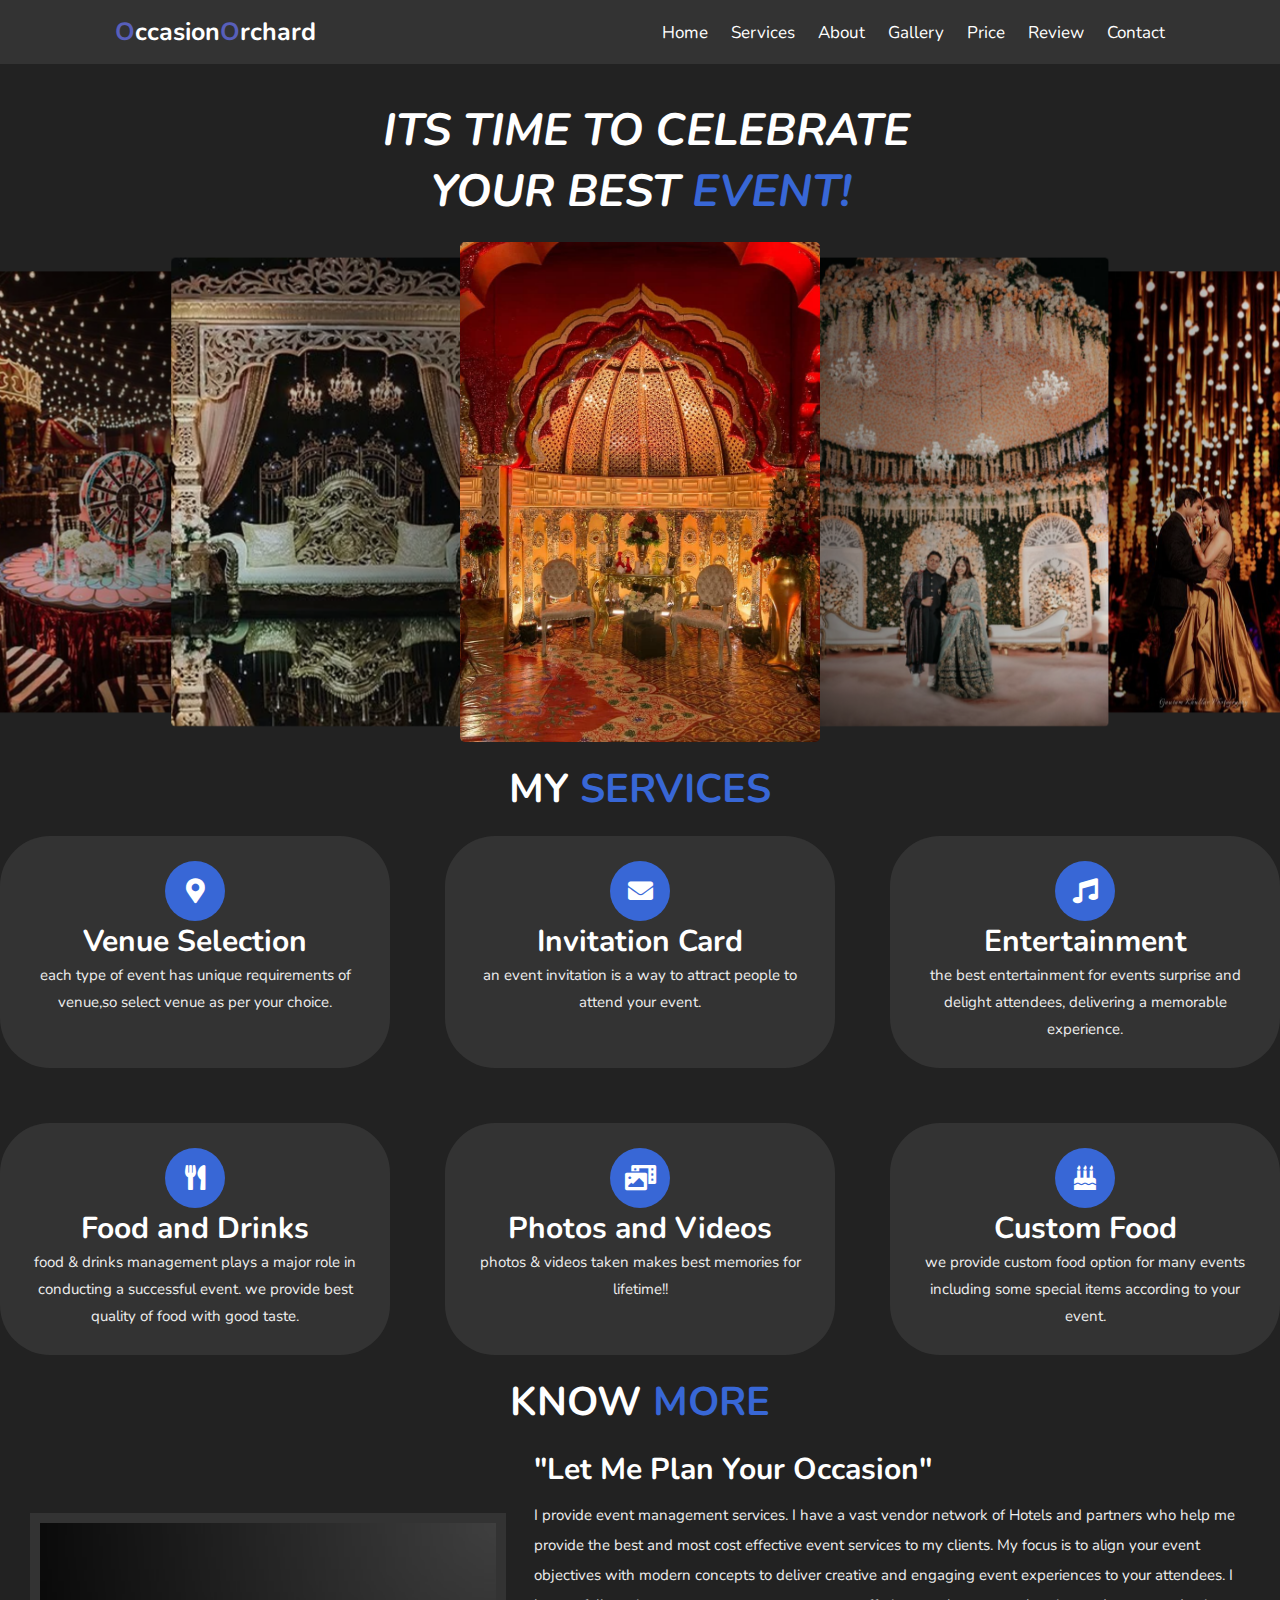
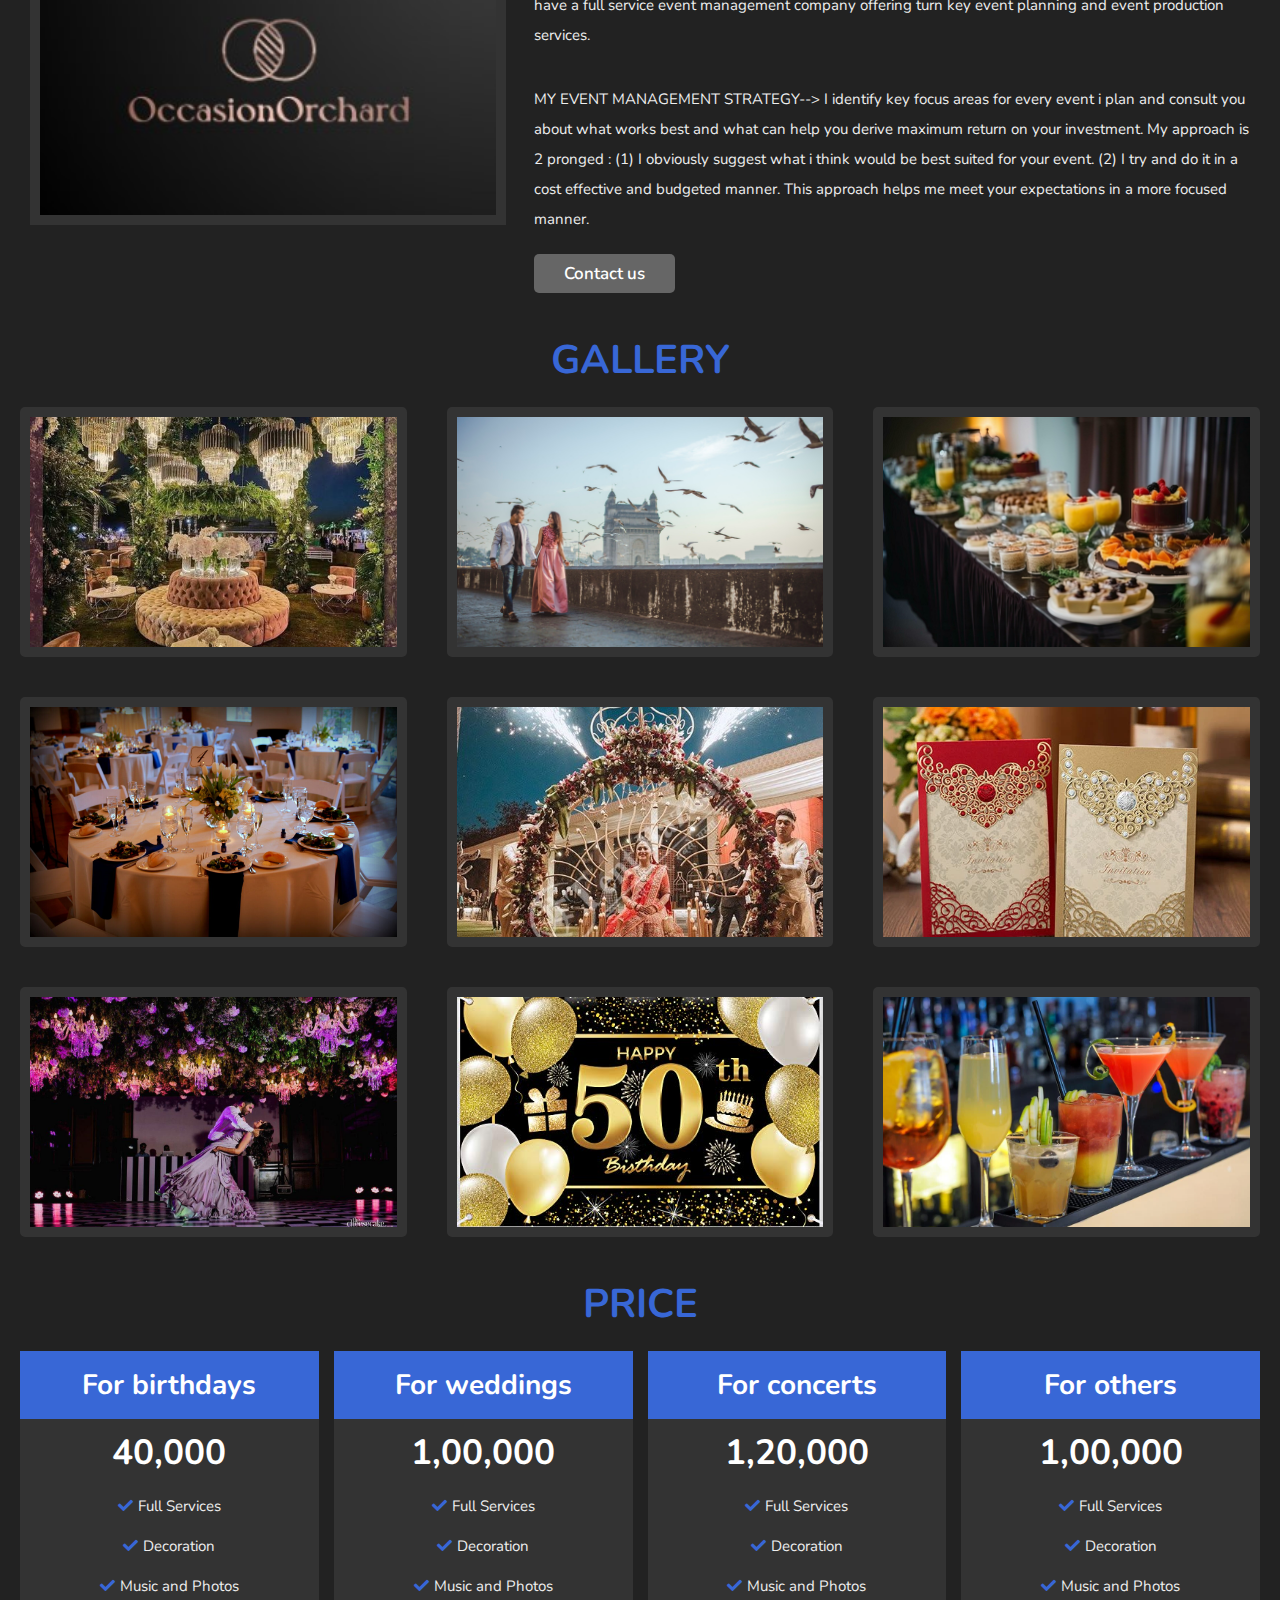
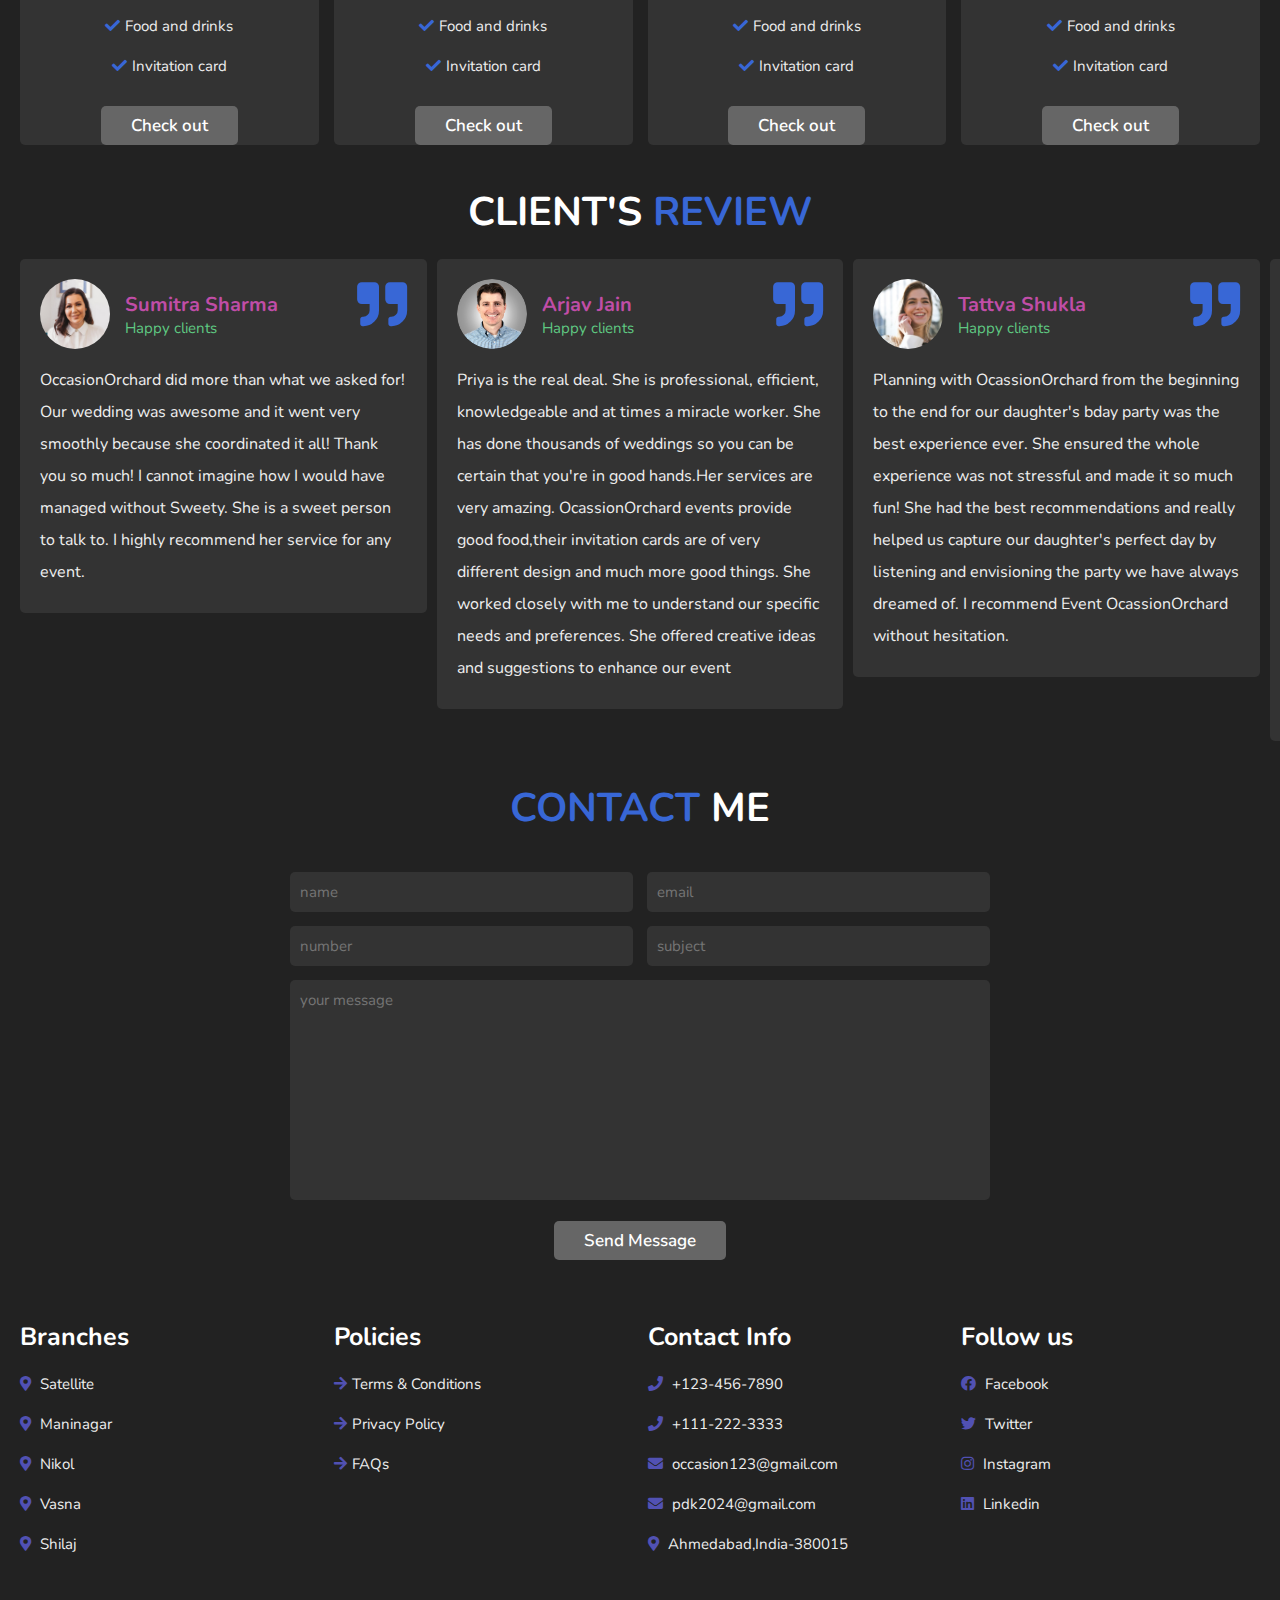
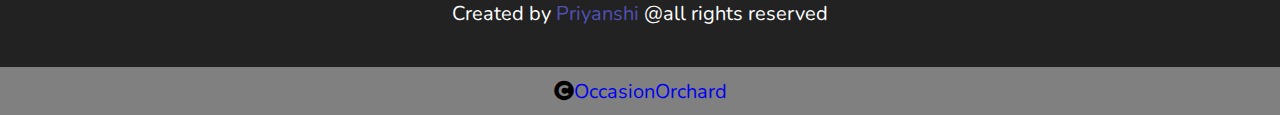
<file: index.html>
<!-- Title : Occasion Orchard
     Subject : Full Stack Development -->

<!DOCTYPE html>
<html lang="en">

<head>
    <meta charset="UTF-8">
    <meta name="viewport" content="width=device-width, initial-scale=1.0">
    <title>OccasionOrchard</title>
    
    <!-- font awesome (content delivery network)cdn link -->
    <link rel="stylesheet" href="https://cdnjs.cloudflare.com/ajax/libs/font-awesome/5.15.4/css/all.min.css">

    <!-- CSS file link -->
    <link rel="stylesheet" href="css/styles.css">

    <!-- link for getting images swipe -->
    <link rel="stylesheet" href="https://cdn.jsdelivr.net/npm/swiper@11/swiper-bundle.min.css"/>
</head>

<body>

    <!-- Header Section start-->
    <header class="header"> <!--to put all things in head of page-->
       <a href="#" class="logo"><span>O</span>ccasion<span>O</span>rchard</a>

        <nav class="navbar">
            <a href="#home">Home</a>
            <a href="#service">Services</a>
            <a href="#about">About</a>
            <a href="#gallery">Gallery</a>
            <a href="#price">Price</a>
            <a href="#review">Review</a>
            <a href="#contact">Contact</a>
        </nav>
        <div id="menu-bars" class="fas fa-bars"></div> <!--[this give effect to home service options]-->
    </header>
    <!-- Header Section ends -->

<!-- Home section starts -->
    <section class="home" id="home">
        <div class="content">
            <h3><pre> Its time to celebrate
your best<span> Event!</span></pre></h3>
        </div>

        <div class="swiper-container home-slider">
            <div class="swiper-wrapper">
                <div class="swiper-slide"><img src="images/slide-1.jpeg" alt=""/></div>
                <div class="swiper-slide"><img src="images/slide-2.jpeg" alt=""/></div>
                <div class="swiper-slide"><img src="images/slide-3.jpeg" alt=""/></div>
                <div class="swiper-slide"><img src="images/slide-4.jpg" alt=""/></div>
                <div class="swiper-slide"><img src="images/slide-5.jpg" alt=""/></div>
                <div class="swiper-slide"><img src="images/slide-6.jpg" alt=""/></div>
                <div class="swiper-slide"><img src="images/slide-7.jpg" alt=""/></div>
                <div class="swiper-slide"><img src="images/slide-8.jpeg" alt=""/></div>
                <div class="swiper-slide"><img src="images/slide-9.jpg" alt=""/></div>
            </div>
        </div>
    </section>

<!-- Home section ends -->

<!-- Service section starts -->
    <div class="service" id="service">
        <h1 class="heading">My<span> Services</span></h1>
            <div class="box-container">

                <div class="box">
                    <i class="fas fa-map-marker-alt"></i>
                    <h3><a href="venue.html">Venue Selection</a></h3>
                    <p>Each type of event has unique requirements of venue,So select venue as per your choice.</p>
                </div>

                <div class="box">
                    <i class="fas fa-envelope"></i>
                    <h3><a href="invitation.html">Invitation Card</a></h3>
                    <p>An event invitation is a way to attract people to attend your event.</p>
                </div>

                <div class="box">
                    <i class="fas fa-music"></i>
                    <h3><a href="#">Entertainment</a></h3>
                    <p>the best entertainment for events surprise and delight attendees, delivering a memorable experience. </p>
                </div>

                <div class="box">
                    <i class="fas fa-utensils"></i>
                    <h3><a href="#">Food and Drinks</a></h3>
                    <p>Food & drinks management plays a major role in conducting a successful event. We provide best 
                        quality of food with good taste.
                    </p>
                </div>

                <div class="box">
                    <i class="fas fa-photo-video"></i>
                    <h3><a href="#gallery">Photos and Videos</a></h3>
                    <p>Photos & Videos taken makes best memories for lifetime!!</p>
                </div>

                <div class="box">
                    <i class="fas fa-birthday-cake"></i>
                    <h3><a href="#">Custom Food</a></h3>
                    <p>We provide custom food option for many events including some special items according to your event.</p>
                </div>
            </div>
    </div>
<!-- service section ends -->

<!-- About section starts -->
<section class="about" id="about">
    <h1 class="heading">Know<span> More</span></h1>

    <div class="row">
        <div class="image">
            <img src="images/logo.jpg" alt=""/>
        </div>
    
    <div class="content">
        <h3>"Let Me Plan Your Occasion"</h3>
        <p>
           I provide event management services. I have a vast vendor network of Hotels and partners who help me 
           provide the best and most cost effective event services to my clients. My focus is to align your event 
           objectives with modern concepts to deliver creative and engaging event experiences to your attendees.
           I have a full service event management company offering turn key event planning and event production services.
        </p>
        <br>
        <p>
           MY EVENT MANAGEMENT STRATEGY-->
           I identify key focus areas for every event i plan and consult you about what works best and 
           what can help you derive maximum return on your investment.
           My approach is 2 pronged :
           (1) I obviously suggest what i think would be best suited for your event.
           (2) I try and do it in a cost effective and budgeted manner.
           This approach helps me meet your expectations in a more focused manner.
        </p>
        <a href="#contact" class="btn">Contact us</a>
    </div>
</div>

</section>
<!-- About section ends -->

<!-- Gallery section starts -->
<section class="gallery" id="gallery">
    <h1 class="heading"><span>Gallery</span></h1>

<div class="box-container">
        <div class="box">
            <img src="images/g1.jpeg" alt=""/>
            <h3 class="title">Royal Decoration</h3>
            <div class="icons">
                <a href="#" class="fas fa-heart"></a>
                <a href="#" class="fas fa-share"></a>
                <a href="#" class="fas fa-eye"></a>
            </div>
        </div>

        <div class="box">
            <img src="images/g2.jpg" alt=""/>
            <h3 class="title">Pre-wedding shoot</h3>
            <div class="icons">
                <a href="#" class="fas fa-heart"></a>
                <a href="#" class="fas fa-share"></a>
                <a href="#" class="fas fa-eye"></a>
            </div>
        </div>

        <div class="box">
            <img src="images/g3.jpg" alt=""/>
            <h3 class="title">Dessert Corner</h3>
            <div class="icons">
                <a href="#" class="fas fa-heart"></a>
                <a href="#" class="fas fa-share"></a>
                <a href="#" class="fas fa-eye"></a>
            </div>
        </div>

        <div class="box">
            <img src="images/g4.jpg" alt=""/>
            <h3 class="title">Tables</h3>
            <div class="icons">
                <a href="#" class="fas fa-heart"></a>
                <a href="#" class="fas fa-share"></a>
                <a href="#" class="fas fa-eye"></a>
            </div>
        </div>
        
        <div class="box">
            <img src="images/g5.jpg" alt=""/>
            <h3 class="title">Entry</h3>
            <div class="icons">
                <a href="#" class="fas fa-heart"></a>
                <a href="#" class="fas fa-share"></a>
                <a href="#" class="fas fa-eye"></a>
            </div>
        </div>

        <div class="box">
            <img src="images/g6.jpg" alt=""/>
            <h3 class="title">Invitation Card</h3>
            <div class="icons">
                <a href="#" class="fas fa-heart"></a>
                <a href="#" class="fas fa-share"></a>
                <a href="#" class="fas fa-eye"></a>
            </div>
        </div>

        <div class="box">
            <img src="images/g7.jpg" alt=""/>
            <h3 class="title">Sangeet Night</h3>
            <div class="icons">
                <a href="#" class="fas fa-heart"></a>
                <a href="#" class="fas fa-share"></a>
                <a href="#" class="fas fa-eye"></a>
            </div>
        </div>

        <div class="box">
            <img src="images/g8.jpg" alt=""/>
            <h3 class="title">Celebrate your born day!!</h3>
            <div class="icons">
                <a href="#" class="fas fa-heart"></a>
                <a href="#" class="fas fa-share"></a>
                <a href="#" class="fas fa-eye"></a>
            </div>
        </div>

        <div class="box">
            <img src="images/g9.jpg" alt=""/>
            <h3 class="title">Drinks</h3>
            <div class="icons">
                <a href="#" class="fas fa-heart"></a>
                <a href="#" class="fas fa-share"></a>
                <a href="#" class="fas fa-eye"></a>
            </div>
        </div>
</div>
</section>
<!-- Gallery section ends -->

<!-- Price section starts -->
<section class="price" id="price">
    <h1 class="heading"><span> Price</span></h1>
    <div class="box-container">
        <div class="box">
            <h3 class="title">For birthdays</h3>
            <h3 class="amount">40,000</h3>
            <ul>
                <li><i class="fas fa-check"></i>Full Services</li>
                <li><i class="fas fa-check"></i>Decoration</li>
                <li><i class="fas fa-check"></i>Music and Photos</li>
                <li><i class="fas fa-check"></i>Food and drinks</li>
                <li><i class="fas fa-check"></i>Invitation card</li>
            </ul>
            <a href="#" class="btn">Check out</a>
        </div>

        <div class="box">
            <h3 class="title">For weddings</h3>
            <h3 class="amount">1,00,000</h3>
            <ul>
                <li><i class="fas fa-check"></i>Full Services</li>
                <li><i class="fas fa-check"></i>Decoration</li>
                <li><i class="fas fa-check"></i>Music and Photos</li>
                <li><i class="fas fa-check"></i>Food and drinks</li>
                <li><i class="fas fa-check"></i>Invitation card</li>
            </ul>
            <a href="#" class="btn">Check out</a>
        </div>

        <div class="box">
            <h3 class="title">For concerts</h3>
            <h3 class="amount">1,20,000</h3>
            <ul>
                <li><i class="fas fa-check"></i>Full Services</li>
                <li><i class="fas fa-check"></i>Decoration</li>
                <li><i class="fas fa-check"></i>Music and Photos</li>
                <li><i class="fas fa-check"></i>Food and drinks</li>
                <li><i class="fas fa-check"></i>Invitation card</li>
            </ul>
            <a href="#" class="btn">Check out</a>
        </div>

        <div class="box">
            <h3 class="title">For others</h3>
            <h3 class="amount">1,00,000</h3>
            <ul>
                <li><i class="fas fa-check"></i>Full Services</li>
                <li><i class="fas fa-check"></i>Decoration</li>
                <li><i class="fas fa-check"></i>Music and Photos</li>
                <li><i class="fas fa-check"></i>Food and drinks</li>
                <li><i class="fas fa-check"></i>Invitation card</li>
            </ul>
            <a href="comingsoon.html" class="btn">Check out</a>
        </div>
    </div>
</section>
<!-- Price section ends -->

<!-- Review section starts -->
<section class="review" id="review">
    <h1 class="heading">Client's <span>review</span></h1>
    <div class="review-slider swiper-container">
        <div class="swiper-wrapper">
            <div class="swiper-slide box">
                <i class="fas fa-quote-right"></i>
                <div class="user">
                    <img src="images/c1.jpg" alt="">
                    <div class="user-info">
                        <h3>Sumitra Sharma</h3>
                        <span>Happy clients</span>
                    </div>
                </div>
                <p>
                    OccasionOrchard did more than what we asked for! Our wedding was awesome and it went very smoothly because she coordinated it all! Thank you so much!
                    I cannot imagine how I would have managed without Sweety. She is a sweet person to talk to.
                    I highly recommend her service for any event.
                </p>
            </div>

            <div class="swiper-slide box">
                <i class="fas fa-quote-right"></i>
                <div class="user">
                    <img src="images/c2.jpg" alt="">
                    <div class="user-info">
                        <h3>Arjav Jain</h3>
                        <span>Happy clients</span>
                    </div>
                </div>
                <p>
                    Priya is the real deal. She is professional, efficient, knowledgeable and at times a miracle worker. She has 
                    done thousands of weddings so you can be certain that you're in good hands.Her services are very
                    amazing. OcassionOrchard events provide good food,their invitation cards are of very different
                    design and much more good things. She worked closely with me to understand our specific needs and preferences. 
                    She offered creative ideas and suggestions to enhance our event
                </p>
            </div>

            <div class="swiper-slide box">
                <i class="fas fa-quote-right"></i>
                <div class="user">
                    <img src="images/c3.jpeg" alt="">
                    <div class="user-info">
                        <h3>Tattva Shukla</h3>
                        <span>Happy clients</span>
                    </div>
                </div>
                <p>
                    Planning with OcassionOrchard from the beginning to the end for our daughter's bday party was the best experience ever. 
                    She ensured the whole experience was not stressful and made it so much fun! She had the 
                    best recommendations and really helped us capture our daughter's perfect day by listening and envisioning the party
                    we have always dreamed of. I recommend Event OcassionOrchard without hesitation.
                </p>
            </div>

            <div class="swiper-slide box">
                <i class="fas fa-quote-right"></i>
                <div class="user">
                    <img src="images/c4.jpg" alt="">
                    <div class="user-info">
                        <h3>Pruthav Patel</h3>
                        <span>Happy clients</span>
                    </div>
                </div>
                <p>
                    I called OccasionOrchard for planning my company's corporate event. She,Priyanshi was so 
                    enthusiast,very kind and her suggestions for our event were very best.Our event was held very
                    smoothly even food & drinks they offered were good in taste and quality was also good.Also their
                    price is affordable and decent.I'm very thankful to OcassionOrchard for conducting company's event
                    in an amazing way.From start to finish, the team at EventPlanner.com was professional, efficient,
                    and incredibly helpful.Thank you!
                </p>
            </div>
            <div class="swiper-slide box">
                <i class="fas fa-quote-right"></i>
                <div class="user">
                    <img src="images/c5.jpg" alt="">
                    <div class="user-info">
                        <h3>Dharmesh mehta</h3>
                        <span>Happy clients</span>
                    </div>
                </div>
                <p>
                    We hired OccasionOrchard to coordinate our society's new year party 8 months in advance. 
                    Ever since we signed the contract with her she stared working for us having once a month meeting 
                    and once a week meeting closer to the new year's eve. She helps to detail the list and provided 
                    contacts for us to pick for DJ, Decor, Caterers etc. 
                    I(secretary of our society) cannot imagine how I would have managed without OccasionOrchard. 
                    I highly recommend her service for any event. It was a memorable new-year eve for our whole society.
                </p>
            </div>
        </div>
    </div>
</section>
<!-- Review section ends -->

<!-- Contact section starts -->
<section class="contact" id="contact">
    <h1 class="heading"><span>Contact</span> me</h1>
    <form action="Evento.com">
        <div class="inputBox">
            <input type="text" placeholder="name" id="name">
            <input type="email" placeholder="email" required pattern="[a-zA-Z0-9._%+-]+@[a-zA-Z0-9.-]+\.[a-zA-Z]{2,}">
        </div>
        <div class="inputBox">
            <input type="contact" placeholder="number" minlength="10" maxlength="10" required>
            <input type="text" placeholder="subject">
        </div>
        <textarea name="" placeholder="your message" id="" cols="30" rows="10"></textarea>
        <input type="Submit" value="Send Message" class="btn">
    </form>
</section>
<!-- Contact section ends -->

<!-- Footer section starts -->
<section class="footer">
    <div class="box-container">

        <div class="box">
            <h3>Branches</h3>
            <a href="#"><i class="fas fa-map-marker-alt"></i> Satellite </a>
            <a href="#"><i class="fas fa-map-marker-alt"></i> Maninagar </a>
            <a href="#"><i class="fas fa-map-marker-alt"></i> Nikol </a>
            <a href="#"><i class="fas fa-map-marker-alt"></i> Vasna </a>
            <a href="#"><i class="fas fa-map-marker-alt"></i> Shilaj </a>
        </div>

        <div class="box">
            <h3>Policies</h3>
            <a href="T&C.html"><i class="fas fa-arrow-right"></i>Terms & Conditions </a>
            <a href="privacyPolicy.html"><i class="fas fa-arrow-right"></i>Privacy Policy</a>
            <a href="faqs.html"><i class="fas fa-arrow-right"></i>FAQs</a>
        </div>

        <div class="box">
            <h3>Contact Info</h3>
            <a href="#"> <i class="fas fa-phone"></i> +123-456-7890 </a>
            <a href="#"><i class="fas fa-phone"></i> +111-222-3333 </a>
            <a href="#"><i class="fas fa-envelope"></i> occasion123@gmail.com </a>
            <a href="#"><i class="fas fa-envelope"></i> pdk2024@gmail.com </a>
            <a href="#"><i class="fas fa-map-marker-alt"></i> Ahmedabad,India-380015 </a>
        </div>

        <div class="box">
            <h3>Follow us</h3>
            <a href="#"> <i class="fab fa-facebook"></i> Facebook </a>
            <a href="#"> <i class="fab fa-twitter"></i> Twitter </a>
            <a href="#"> <i class="fab fa-instagram"></i> Instagram </a>
            <a href="#"> <i class="fab fa-linkedin"></i> Linkedin </a>
        </div>
    </div>

    <div class="credit">Created by <span>Priyanshi</span> @all rights reserved</div>
</section>
<!-- Footer section ends -->

 <!-- Copyright section -->
 <div class="copyright">
    <i class='fas fa-copyright'></i><a href="#" target="_blank">OccasionOrchard</a>
</div>
<!-- Copyright section ends -->

<!-- js link for image slider  -->
<script src="https://cdn.jsdelivr.net/npm/swiper@11/swiper-bundle.min.js"></script>

<!-- custom js file link -->
<script src="script.js"></script>

</body>
</html>
</file>
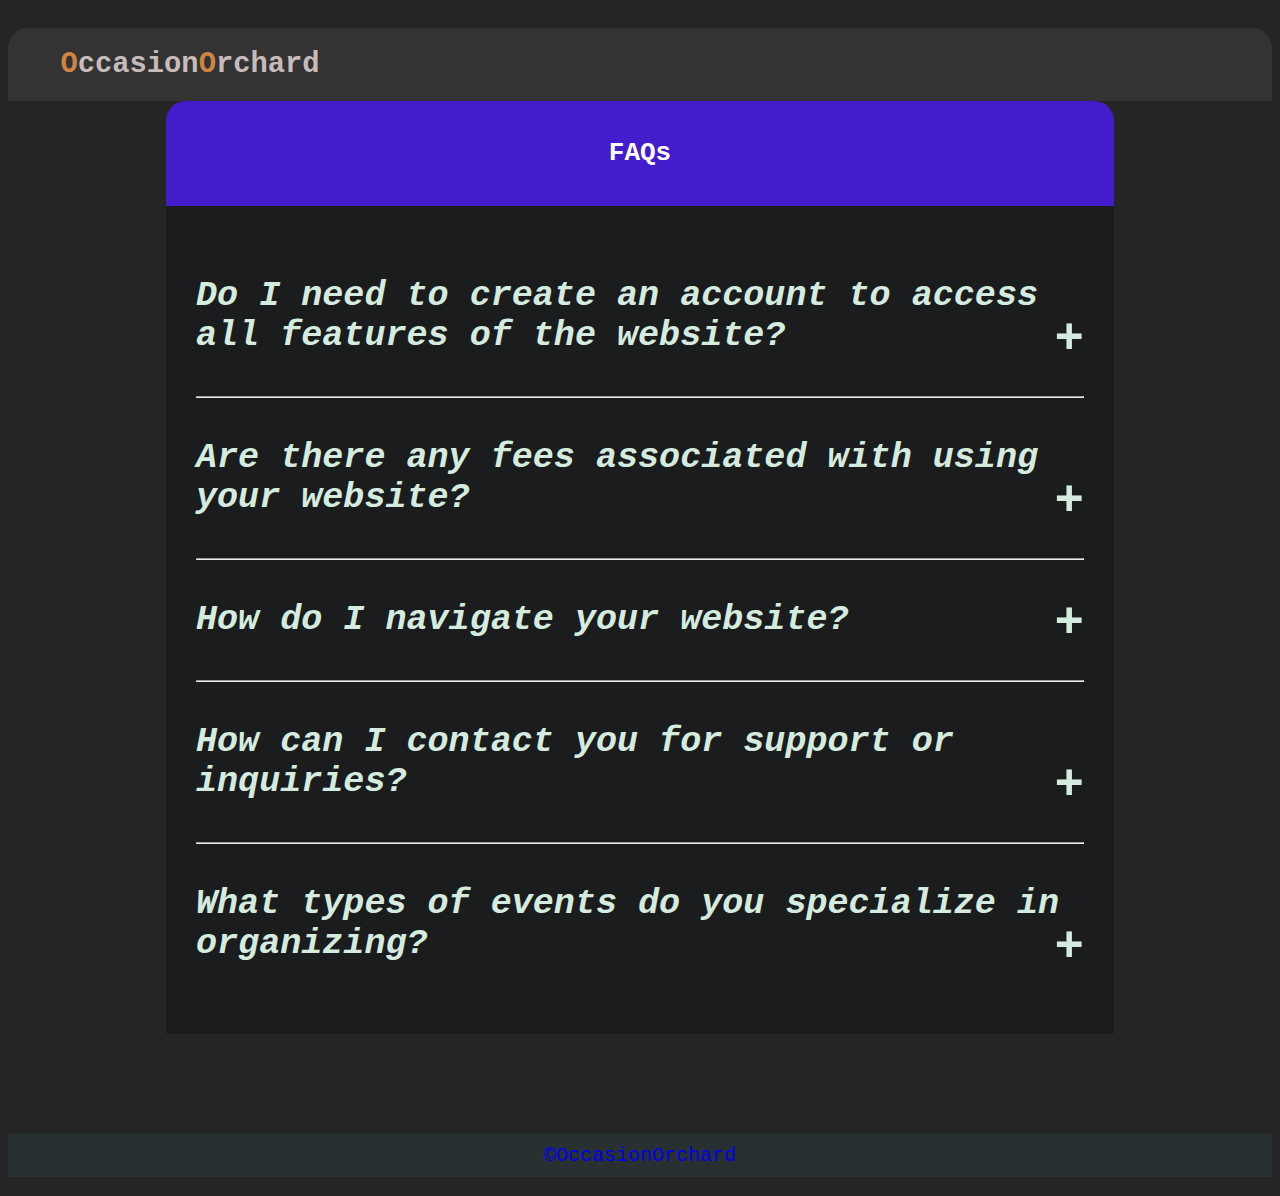
<file: faqs.html>
<!DOCTYPE html>
<html>
  <head>
    <meta charset="utf-8">
    <title>FAQ</title>

    <!-- <link rel="stylesheet" href="https://cdnjs.cloudflare.com/ajax/libs/twitter-bootstrap/5.1.3/css/bootstrap.min.css"> -->

    <script type="text/javascript" src="https://cdnjs.cloudflare.com/ajax/libs/jquery/3.6.0/jquery.min.js"></script>
    <link rel="stylesheet" href="css/venue.css">

    <header class="header"> <!--to put all things in head of page-->
      <a href="index.html" class="logo"><span>O</span>ccasion<span>O</span>rchard</a>
   </header>
   
  </head>

  <body>
    <div class="container">
      <div class="row">
        <div class="faq-wrapper">
          <div class="header">
            <h1>FAQs</h1>
          </div>
          <div class="faq-inner">
            <div class="faq-item">
              <h3>
                Do I need to create an account to access all features of the website?
                <span class="faq-plus">&plus;</span>
              </h3>
              <div class="faq-body">
                No, all features of OccasionOrchard website are accessible to all visitors without requiring an account. 
              </div>
            </div>
            <hr>
            <div class="faq-item">
              <h3>
                Are there any fees associated with using your website?
                <span class="faq-plus">&plus;</span>
              </h3>
              <div class="faq-body">
                No, accessing and using all features of my website is free of charge. 
              </div>
            </div>
            <hr>
            <div class="faq-item">
              <h3>
                How do I navigate your website?
                <span class="faq-plus">&plus;</span>
              </h3>
              <div class="faq-body">
                OccasionOrchard website features a user-friendly interface designed to make navigation easy. You can explore 
                different sections by clicking on the menu items located at the top of the page.
              </div>
            </div>
            <hr>
            <div class="faq-item">
              <h3>
                How can I contact you for support or inquiries? 
                <span class="faq-plus">&plus;</span>
              </h3>
              <div class="faq-body">
                You can contact me by filling form, by mailing on our mail, by calling on mobile number.
              </div>
            </div>
            <hr>
            <div class="faq-item">
              <h3>
                What types of events do you specialize in organizing?
                <span class="faq-plus">&plus;</span>
              </h3>
              <div class="faq-body">
                OccasionOrchard is specialize in organizing a variety of events, including corporate events, conferences, weddings, parties, and more. No event is too big or too small for me to handle!
              </div>
            </div>
          </div>
        </div>
      </div>
    </div>

    <div class="copyright">
      <a href="#" target="_blank">&copy;OccasionOrchard</a>
   </div>

    <script type="text/javascript">
      $(".faq-plus").on('click',function(){
        $(this).parent().parent().find('.faq-body').slideToggle();
      });
    </script>
  </body>

</html>
</file>
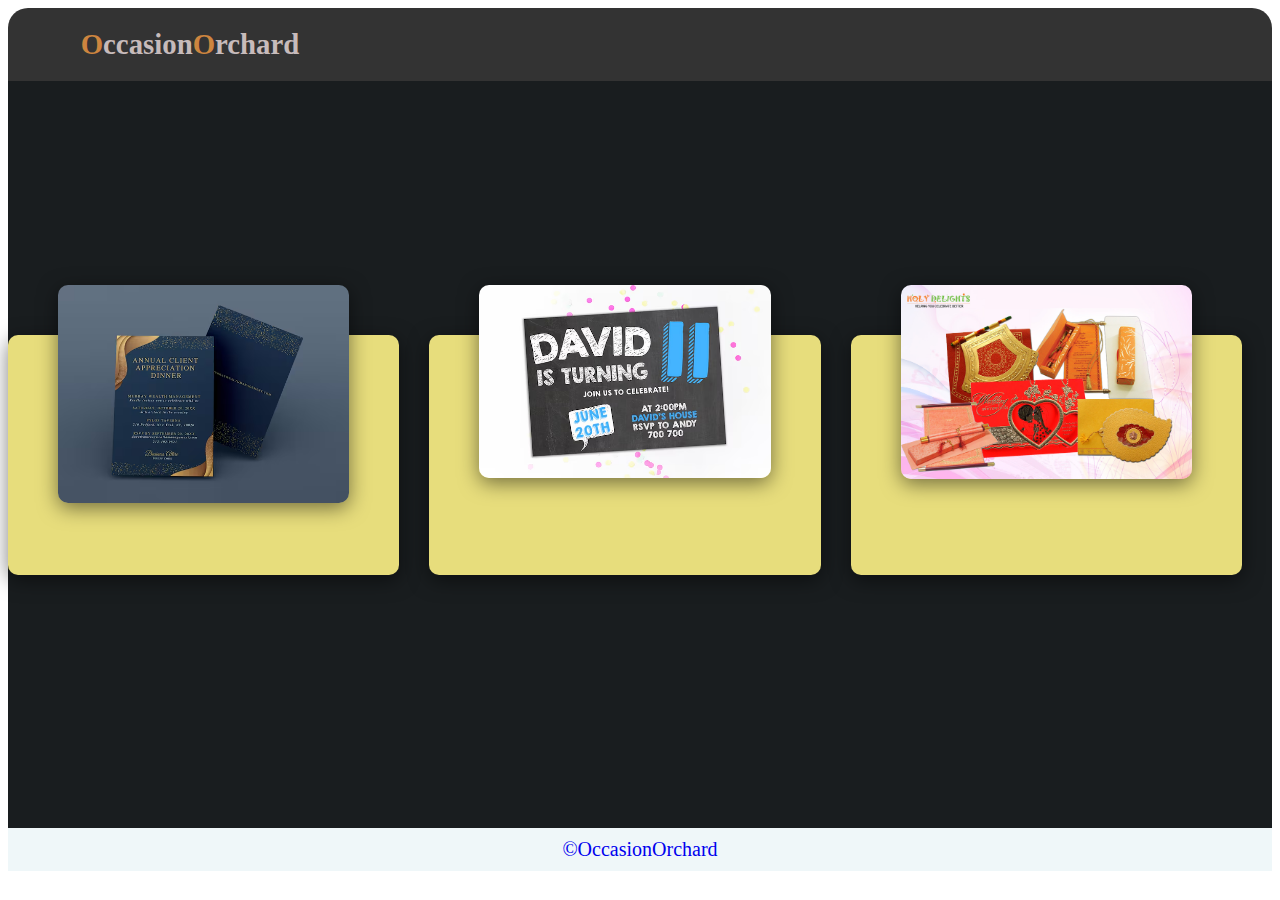
<file: invitation.html>
<!DOCTYPE html>
<html lang="en">
  <head>
    <meta charset="UTF-8" />
    <meta http-equiv="X-UA-Compatible" content="IE=edge" />
    <meta name="viewport" content="width=device-width, initial-scale=1.0" />
    <title>Document</title>
    <link rel="stylesheet" href="css/invitation.css"/>

    <header class="header"> <!--to put all things in head of page-->
      <a href="index.html" class="logo"><span>O</span>ccasion<span>O</span>rchard</a>
   </header>
  </head>

  <body>
    <div class="body">
    <div class="card">
      <div class="imgbox">
        <img src="images/i1.jpg"/>
      </div>

      <div class="content">
        <h2>Corporate events invitation card</h2>
        <p>
            We make special card for CEO's or for your heads. 
            As per your requirements cards are available.
        </p>
      </div>
    </div>
    <div class="card">
      <div class="imgbox">
        <img src="images/i2.jpg"/>
      </div>

      <div class="content">
        <h2>Birthday Invitation cards</h2>
        <p>
            Different card layouts available for Kids, Adults, Teens, Senior citizens.
        </p>
      </div>
    </div>
    <div class="card">
      <div class="imgbox">
        <img
          src="images/i3.jpg"
        />
      </div>

      <div class="content">
        <h2>Wedding invitation card</h2>
        <p>
            Many designs are available. You can select as per your choice. Cards are available with different prices
        </p>
      </div>
    </div>
  </div>

    <div class="copyright">
      <a href="#" target="_blank">&copy;OccasionOrchard</a>
   </div>

  </body>
</html>
</file>
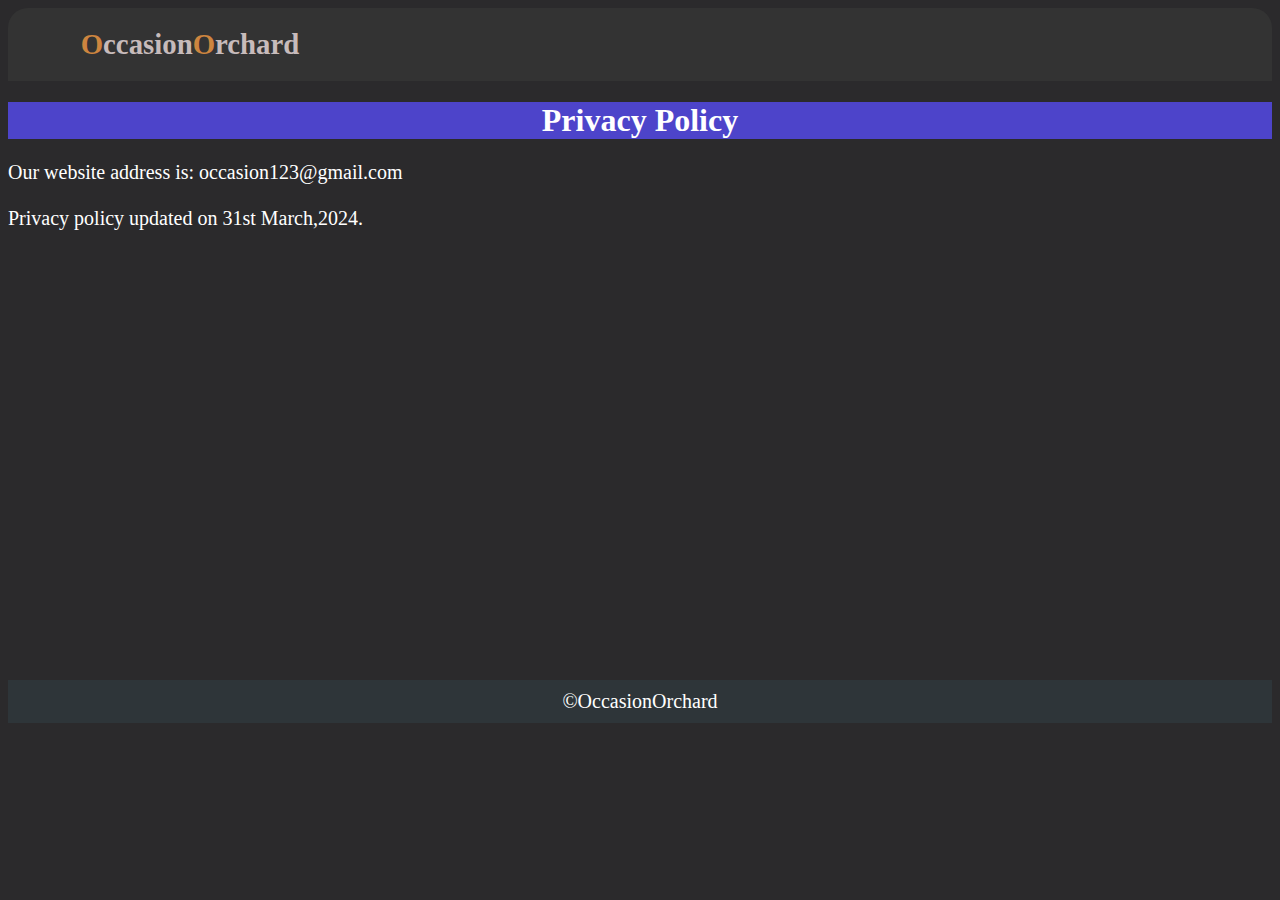
<file: privacyPolicy.html>
<!DOCTYPE html>
<html lang="en">
<head>
    <meta charset="UTF-8">
    <meta name="viewport" content="width=device-width, initial-scale=1.0">
    <title>Document</title>
    <link rel="stylesheet" href="css/T&C.css">

    
    <header class="header"> <!--to put all things in head of page-->
      <a href="index.html" class="logo"><span>O</span>ccasion<span>O</span>rchard</a>
   </header>
</head>

<body style="background-color:rgb(43, 42, 44)">

    <h1 style="background-color:rgb(77, 68, 202);text-align:center;color:white">Privacy Policy</h1>
    
    <p style="font-size:20px;color:white" >
      Our website address is: occasion123@gmail.com
      <br><br>
       Privacy policy updated on 31st March,2024.
    </p>

   <div class="copyright">
    <a href="#" target="_blank">&copy;OccasionOrchard</a>
  </div>

</body>
</html>
</file>
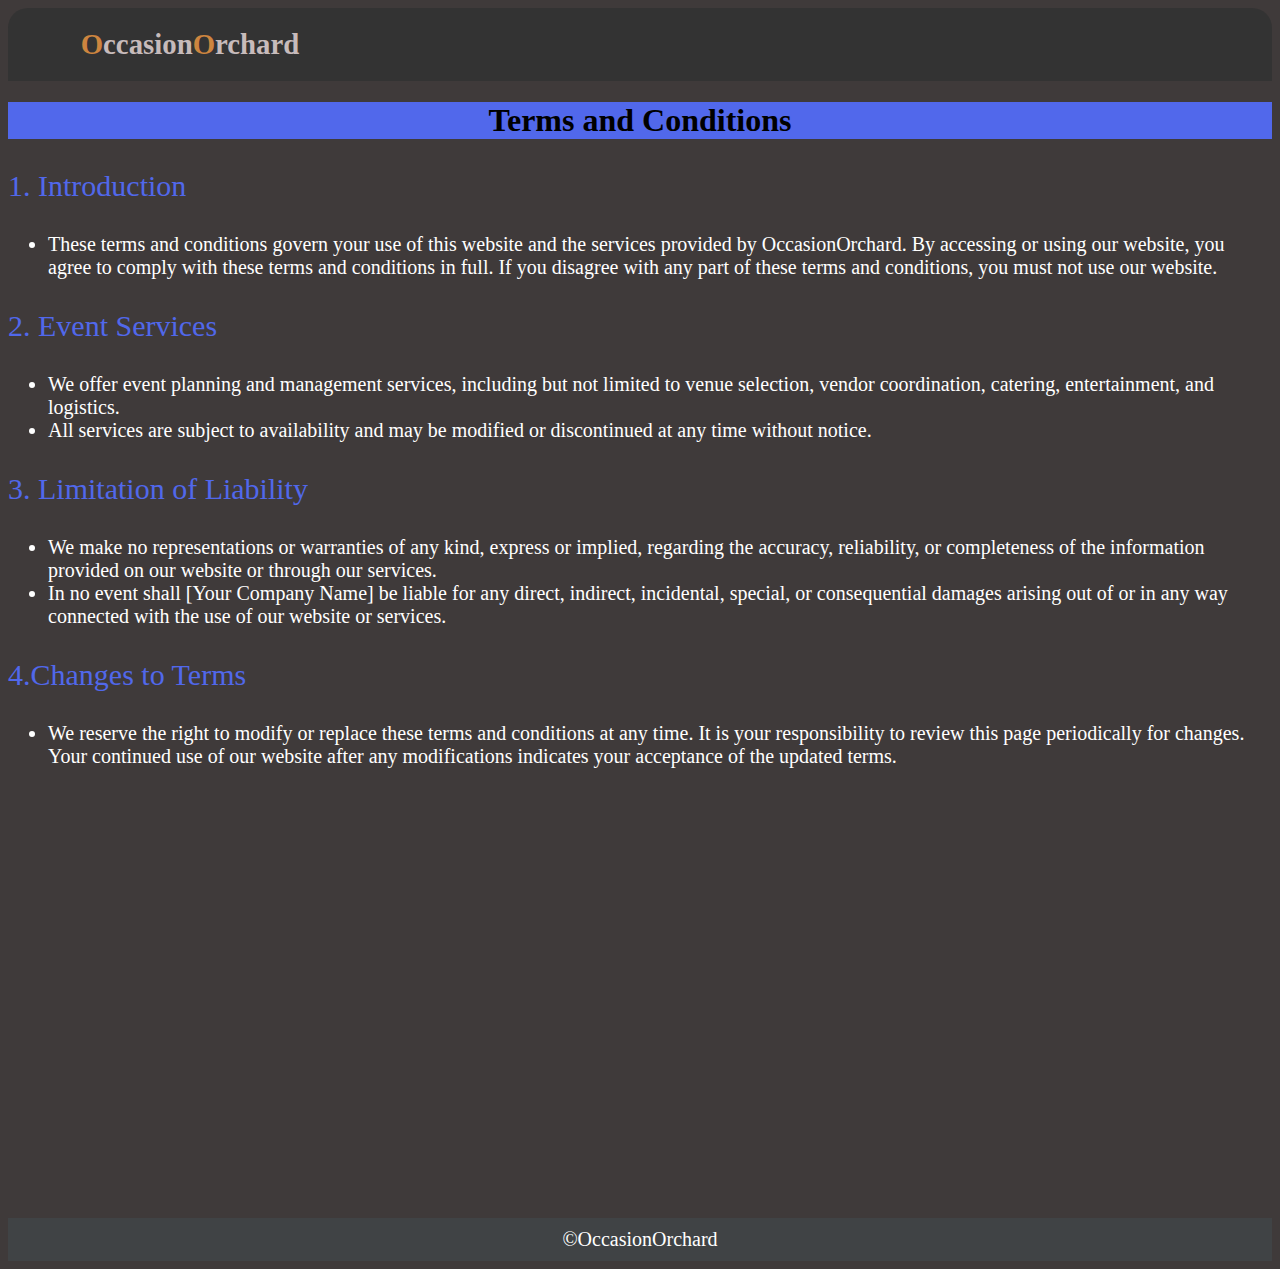
<file: T&C.html>
<!DOCTYPE html>
<html lang="en">
<head>
    <meta charset="UTF-8">
    <meta name="viewport" content="width=device-width, initial-scale=1.0">
    <title>Document</title>
    <link rel="stylesheet" href="css/T&C.css">

    <header class="header"> <!--to put all things in head of page-->
        <a href="index.html" class="logo"><span>O</span>ccasion<span>O</span>rchard</a>
     </header>
</head>
<body class="TC">
    <div class="head">
        <h1>Terms and Conditions</h1>
    </div>

    <div class="content">
        <p class="c">
        1. Introduction
        <ul class="u u1">
              <li>These terms and conditions govern your use of this website and the services provided by OccasionOrchard. 
                  By accessing or using our website, you agree to comply with these terms and conditions in full. 
                  If you disagree with any part of these terms and conditions, you must not use our website.
              </li>
        </ul>
        </p>
        <p>
        2. Event Services
        <ul class="u1">
              <li>We offer event planning and management services, including but not limited to venue selection, 
                vendor coordination, catering, entertainment, and logistics.</li>
              <li>All services are subject to availability and may be modified or discontinued at any time without 
                notice.</li>
        </ul>
        </p>

        <p>
        3. Limitation of Liability
        <ul class="u1">
            <li>We make no representations or warranties of any kind, express or implied, regarding the accuracy, 
                reliability, or completeness of the information provided on our website or through our services.</li>
            <li>In no event shall [Your Company Name] be liable for any direct, indirect, incidental, special, or 
                consequential damages arising out of or in any way connected with the use of our website or services.</li>
        </ul>
        </p>

        <p>
        4.Changes to Terms
        <ul class="u1">
        <li>
        We reserve the right to modify or replace these terms and conditions at any time. It is your responsibility 
        to review this page periodically for changes. Your continued use of our website after any modifications 
        indicates your acceptance of the updated terms.</li>
        </ul>        
        </p>
    </div>

    <div class="copyright">
        <a href="#" target="_blank">&copy;OccasionOrchard</a>
    </div>

</body>
</html>
</file>
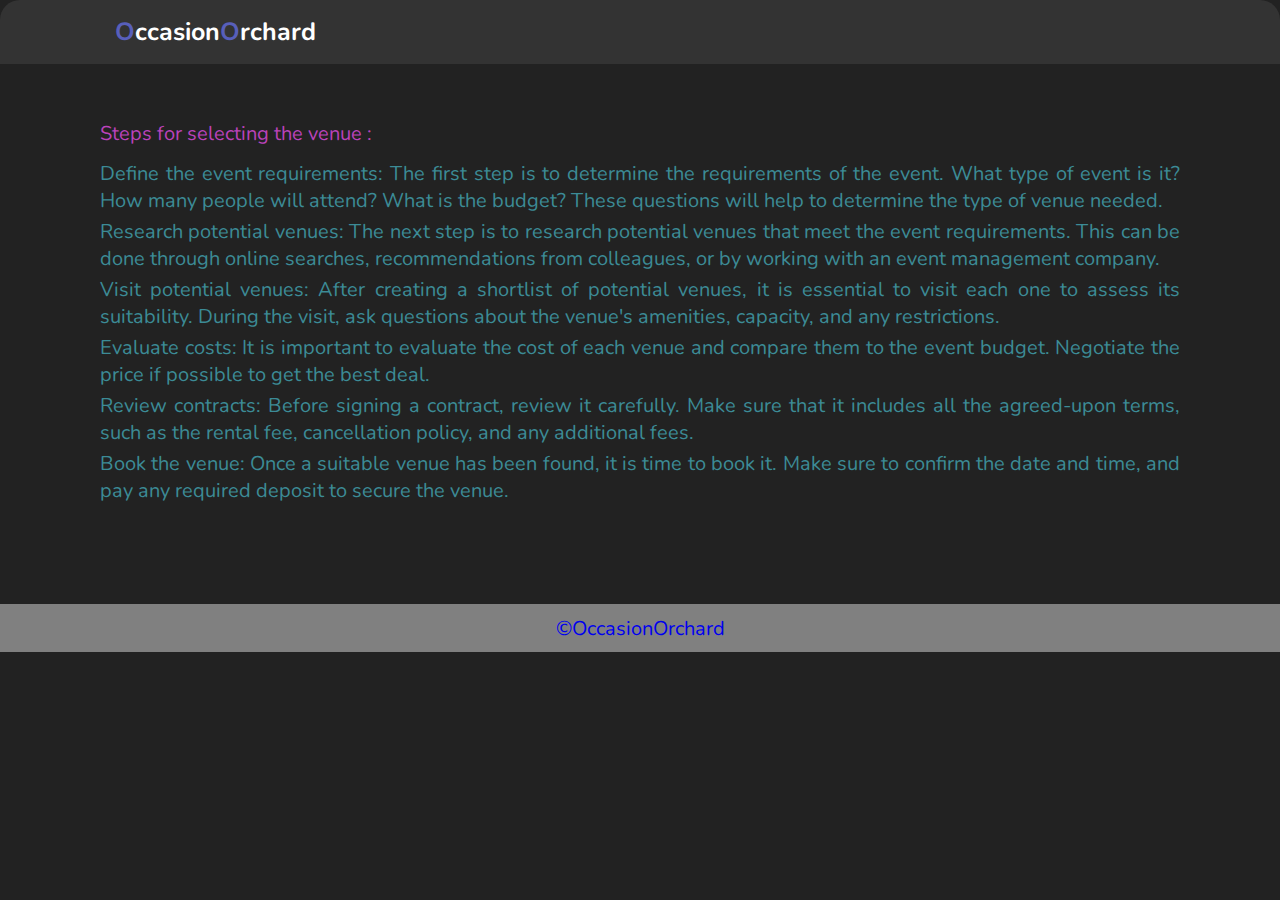
<file: venue.html>
<!DOCTYPE html>
<html lang="en">

<head>
   <meta charset="UTF-8">
   <meta name="viewport" content="width=device-width, initial-scale=1.0">
   <title>Venue selection</title>
   <link rel="stylesheet" href="css/venue.css">
   <link rel="stylesheet" href="css/styles.css">

   <header class="header"> <!--to put all things in head of page-->
      <a href="index.html" class="logo"><span>O</span>ccasion<span>O</span>rchard</a>
   </header>
</head>

<body>
   <div class="venue">
      <p>
         Steps for selecting the venue :
         <li class="u u1">Define the event requirements: The first step is to determine the requirements of the event.
            What type of event is it? How many people will attend? What is the budget? These questions will help to
            determine the type of venue needed.</li>

         <li class="u">Research potential venues: The next step is to research potential venues that meet the event
            requirements. This can be done through online searches, recommendations from colleagues, or by working 
            with an event management company.</li>

         <li class="u"> Visit potential venues: After creating a shortlist of potential venues, it is essential to 
            visit each one to assess its suitability. During the visit, ask questions about the venue's amenities, 
            capacity, and any restrictions.</li>

         <li class="u"> Evaluate costs: It is important to evaluate the cost of each venue and compare them to the 
            event budget. Negotiate the price if possible to get the best deal.</li>

         <li class="u"> Review contracts: Before signing a contract, review it carefully. Make sure that it includes 
            all the agreed-upon terms, such as the rental fee, cancellation policy, and any additional fees.</li>

         <li class="u">Book the venue: Once a suitable venue has been found, it is time to book it. Make sure to 
            confirm the date and time, and pay any required deposit to secure the venue.</li>
      </p>
   </div>

   <div class="copyright">
      <a href="#" target="_blank">&copy;OccasionOrchard</a>
   </div>
</body>

</html>
</file>
<file: css/styles.css>
@import url('https://fonts.googleapis.com/css2?family=Nunito:wght@600;700&display=swap');

:root 
{
    --main-color:#3867d6;
}
*
{
    font-family: 'Nunito', sans-serif;
    margin:0;
    padding:0;
    box-sizing:border-box;
    outline:none;
    border:none;
    text-decoration:none; 
    transition: .2s linear;
}

html 
{
    font-size: 62.5%;
    overflow-x:hidden;         /* there is no overflow in x-axis dirn */
    scroll-padding-top: 7rem;   /*specify distance from top set position on child elements*/
    scroll-behavior: smooth;    
}

html::-webkit-scrollbar  /*pseudo-element affects the style of an element's scrollbar when it has scrollable overflow.*/
{
    width:1rem;
}
html::-webkit-scrollbar-track   
{
    background: #444;
}
html::-webkit-scrollbar-thumb
{
    background: var(--main-color);
    border-radius: 5rem;
}

body
{
  background: #222;
}
.header 
{
    position:fixed;
    top:0;
    left:0;
    right:0;
    z-index:10000;
    background: #333;
    display:flex;            /* manipulate element's spacing,alignment automatically within container*/
    align-items: center;
    justify-content:space-between;
    padding:1.5rem 9%;
}

/* CSS of logo */
.header .logo
{
    font-weight: bolder;
    color:#fff;
    font-size: 2.5rem;
}
.header .logo span
{
    color:rgb(88, 95, 187);
}

/* Nav css */
.header .navbar a
{
    font-size: 1.7rem;
    color:#fff;
    margin-left:2rem;
}

.header .navbar a:hover 
{
    color:rgb(88, 95, 187);
}

/* css of Menu-bars */
#menu-bars
{
    font-size:3rem;
    color:#fff;
    cursor: pointer;
    display:none;
}

/* css of HOME section */
section 
{
    padding:2rem;
}

.home .content
{
    text-align: center;
    padding-top: 6rem;
    margin: 2rem auto;
    max-width: 70rem;
}

.home .content h3 pre
{
    color:#fff;
    font-size: 4.5rem;
    text-transform: uppercase;
    font-style:oblique;
}

.home .content h3 span
{
    color:var(--main-color);
    text-transform: uppercase;
}

/* to set height and width of slider images */
 .home .home-slider .swiper-slide{
    overflow: hidden;
    border-radius: .5rem;
    height: 50rem;
    width:36rem;
}
.home .home-slider .swiper-slide img{
    height: 100%;
    width: 100%;
    object-fit: cover;
}

/* css of SERVICE section */
.heading
{
    text-align: center;
    padding-bottom: 2rem;
    color:#fff;
    text-transform: uppercase;
    font-size: 4rem;
}

.heading span
{
    color:var(--main-color);
    text-transform: uppercase;
}

.service .box-container
{
    display:grid;
    grid-template-columns: repeat(auto-fit,minmax(30rem,1fr));
    gap:5.5rem;
}

.service .box-container .box 
{
    border-radius: 5rem;
    background: #333;
    text-align: center;
    padding: 2.5rem;
}
.service .box-container .box i
{
    height:6rem;
    width:6rem;
    line-height: 6rem;
    border-radius: 50%;
    font-size:2.5rem;
    background: var(--main-color);
    color:#fff;
}
.service .box-container .box h3 a
{
    font-size: 3rem;
    color:#fff;
    padding:1rem 0;
}
.service .box-container .box p
{
    font-size: 1.5rem;
    color:#eee;
    line-height: 1.8;
    text-transform: lowercase;
}

/* css of ABOUT section */
.about .heading span
{
    padding-bottom: 50px;
}

.about .row 
{
    display:flex;
    align-items: center;
    flex-wrap: wrap;
    gap:1.8rem;
}
.about .row .image 
{
    float:left;
    padding: 1rem;
    width:40%;
}
.about .row .image img 
{
    width:100%;
    border-radius: 0.5 rem;
    border:1rem solid #333;
}
.about .row .content
{
    flex: 1 1 45rem;
}
.about .row .content h3 
{
    font-size: 3.0rem;
    color:#fff; 
}
.about .row .content p 
{
    font-size: 1.5rem;
    color:#eee;
    padding: 1rem 0;
    line-height: 2;
}

/* for all buttons */
.btn 
{
    margin-top: 1rem;
    display:inline-block;   /*to create side by side boxes that collapse and wrap properly depending on the available space */
    padding: 0.8rem 3rem;
    font-size: 1.7rem;
    border-radius: 0.5rem;
    background: #666;
    color:#fff;
    cursor: pointer;
    font-weight: 600;
}
.btn:hover
{
    background: rgb(101, 83, 167);
}


/* css of GALLERY section */
.gallery .box-container 
{
    display: grid;
    grid-template-columns: repeat(auto-fit,minmax(30rem,1fr));  /*1fr=one part of whole(100% of available space)*/
                                                        /*using this we get multiple cols divided in available space*/
    gap:4.0rem;
}
.gallery .box-container .box
{
    position: relative;
    border:1rem solid #333;
    border-radius: 0.5rem;
    height:25rem;
    cursor:pointer;
    overflow:hidden;
}
.gallery .box-container .box img 
{
    height:100%;
    width:100%;
    object-fit: cover;
}
.gallery .box-container .box:hover img 
{
    transform:scale(1.2);
    filter:grayscale();
}
.gallery .box-container .box .title
{
    position: absolute;
    top:-10rem; left:0; right:0;
    background: #333;
    color:#fff;
    text-align: center;
    padding-bottom: 1rem;
    font-size: 2rem;
}
.gallery .box-container .box:hover .title
{
    top:0;
}
.gallery .box-container .box .icons
{
    position: absolute;
    bottom:-10rem; left:0; right:0;
    background: #333;
    padding-top: 1rem;
    text-align: center;
}
.gallery .box-container .box:hover .icons
{
    bottom: 0;
}
.gallery .box-container .box .icons a
{
    font-size: 2rem;
    margin: 0.5rem 1rem;
    color:#fff;
}
.gallery .box-container .box .icons a:hover
{
    color:var(--main-color);
}

/* css of PRICE section */
.price .box-container 
{
    display: grid;
    grid-template-columns:repeat(auto-fit,minmax(25rem,1fr));
    gap:1.5rem;
}
.price .box-container .box 
{
    padding: 2rem,0;
    background: #333;
    border-radius: 0.5rem;
    text-align: center;
}
.price .box-container .box:hover 
{
    transform: scale(1.07);
}
.price .box-container .box .title
{
    background: var(--main-color);
    color:#fff;
    padding: 1.5rem 0;
    font-size: 2.8rem;
}
.price .box-container .box .amount 
{
    color:#fff;
    padding-top: 1.0rem;
    font-size: 3.5rem;
}
.price .box-container .box ul
{
    list-style-type:none;       /*required to give bcz by default it takes . as eg(.music)*/
    padding: 1rem 0;
}
.price .box-container .box ul li
{
    font-size: 1.5rem;
    color:#eee;
    padding: 1rem 0;
}
.price .box-container .box ul li i
{
    color:var(--main-color);
    padding-right: 0.5rem;
}

/* css of REVIEW section */
.review .box
{
    border-radius: 0.5rem;
    background: #333;
    padding:2rem;
    position: relative;
    color:rgb(141, 180, 192);
}
.review .box .fa-quote-right 
{
    position: absolute;
    top:2rem; right:2rem;
    color:var(--main-color);
    font-size: 5rem;
}
.review .box .user 
{
    display:flex;
    align-items: center;
    gap:1.5rem;
    padding-bottom: 1rem;
}
.review .box .user img 
{
    height:7rem;
    width:7rem;
    border-radius: 50%;
    object-fit: cover;
}
.review .box .user h3
{
    font-size: 2rem;
    color:#c04da7;
}
.review .box .user span 
{
    font-size: 1.5rem;
    color:#5fc982;
}
.review .box p
{
    line-height: 2;
    color:#eee;
    padding:0.5rem 0;
    font-size: 1.6rem;
}

/* css of FORM section */
.contact form
{
    max-width: 70rem;
    margin:1rem auto;
    text-align: center;
}
.contact form .inputBox 
{
    display: flex;
    justify-content: space-between;
    flex-wrap: wrap;
}
.contact form .inputBox input,.contact form textarea
{
    width:100%;
    background: #333;
    border-radius: 0.5rem;
    padding:1rem;
    margin:0.7rem 0;
    font-size: 1.5rem;
    color:#fff;
    text-transform: none;
}
.contact form .inputBox input:focus,.contact form textarea:focus  /*pop up in focus way the fields which are not filled*/
{
    background: #444;
}
.contact form .inputBox input 
{
    width:49%;
}
.contact form textarea
{
    resize: none;
}

/* css of FOOTER section */
.footer .box-container
{
    display: grid;
    grid-template-columns: repeat(auto-fit,minmax(25rem,1fr));
    gap:1.5rem;
}
.footer .box-container .box h3
{
    font-size: 2.5rem;
    padding:1rem 0;
    color:#fff;
}
.footer .box-container .box a
{
    display: block;
    font-size: 1.5rem;
    padding: 1rem 0;
    color:#eee;
}
.footer .box-container .box a i
{
    padding-right: 0.5rem;
    color: rgb(81, 81, 179);
}
.footer .box-container .box a:hover i
{
    padding-right: 1.5rem;
    color: #dd56d6;
    transform: scale(1.3);
}
.footer .credit 
{
    text-align: center;
    border-top: 0.1rem solid #222;
    color:#fff;
    padding:2rem;
    padding-top: 2.5rem;
    margin-top: 1rem;
    font-size: 2rem;
}
.footer .credit span 
{
    color:rgb(81, 81, 179);
}

/* css of COPYRIGHT */
.copyright 
{
    padding: 10px;
    border-top: 1px solid grey;
    background-color: gray;
    text-align: center;
    font-size: 20px;
}

/* media queries */
@media (max-width:991px)
{
    html 
    {
        font-size: 55%;
    }
    .header
    {
        padding:1.5rem 2rem;

    }
    section 
    {
        padding: 2rem;
        
    }
    .price .box-container
    {
        gap:7.5rem;
    }
    #menu-bars
    {
        display: initial;
        overflow-x: hidden;
    }

}
@media (max-width:768px)
{
    #menu-bars{
        display: initial;             /* Ensure the menu icon is always visible */
        color: white;             /* Ensure the menu icon is visible against the background */
    }
    .header .navbar{
        position: fixed;
        top: 100%;
        left: 0;
        right: 0;
        border-top: .1rem solid #222;
        background: #333;
        height: auto;               /* Allow the navbar to expand to fit its content */
        width: 100%;                /* Occupy the full width of the viewport */
        transition: all 0.3s ease;
        clip-path: polygon(0 0, 100% 0, 100% 0, 0 0);
    }
    body
    {
        overflow-x: hidden;
    }
    .header .navbar.active{
        top: 0px;                     /* Move the navbar to the top when active */
        clip-path: polygon(0 0, 100% 0, 100% 100%, 0 100%);
    }

    .fa-times
    {
        transform:rotate(180deg);
    }

    .header .navbar a 
    {
        display:flex;
        background: #222;
        border-radius:.5rem;
        padding: 1.3rem;
        margin:1.3rem;
        font-size:2rem;
    }

    .home .content h3 
    {
        font-size: 4rem;
    }
}

@media (max-width:450px)
{
    html 
    {
        font-size:50%;
    }

    .home .home-slider .swiper-slide
    {
        width: 27rem;
    }
    .contact form .inputBox input 
    {
       width:100%;
    }
}
</file>
<file: css/venue.css>
.venue p
{
    position:absolute;
    color:rgb(187, 66, 187);
    padding:10px;
    padding-top: 100px;
    font-size: 20px;
    padding-left: 100px;
}
.venue .u 
{
    padding-top: 4px;
    padding-left: 100px;
    padding-right: 100px;
    font-size: 20px;
    color:rgb(60, 139, 150);
    text-align: justify;
}
.venue .u1
{
    padding-top: 140px;
}

.venue .h
{
    background-color: rgba(75, 169, 192, 0.089);
    text-align: center;
    color:#fff;
    padding-top: 70px;
}

.copyright 
{
    padding: 10px;
    margin-top: 100px;
    background-color: rgba(75, 169, 192, 0.089);
    text-align: center;
    font-size: 20px;
}
.copyright a
{
    text-decoration: none;
}

/* CSS OF FAQs */

body{
  background: #252525;
  padding-top: 20px;
  font-family: monospace;
}
.header{
  border-radius: 20px 20px 0px 0px;
  padding: 10px 0px;
  background: rgb(67, 29, 204);
  color: #fff;
  width: 100%;
  display: flex;
  align-content: center;
  justify-content: center;
}
.faq-item{
  margin-bottom: 40px;
  margin-top: 40px;
  font-size:30px;
  font-style: italic;
  color:rgb(213, 235, 223);
}
.faq-body{
  display: none;
  margin-top: 30px;
  font-size:20px;
  font-style: bold;
  color:rgb(76, 102, 158);
}
.faq-wrapper{
  width: 75%;
  margin: 0 auto;
}
.faq-inner{
  padding: 30px;
  background: rgb(27, 28, 29);
}
.faq-plus{
  float: right;
  font-size: 1.4em;
  line-height: 1em;
  cursor: pointer;
}
hr{
  background-color: #9b9b9b;
}

/* css of Header */

header
{
  background-color:#333 !important;
}
.header{
  border-radius: 20px 20px 0px 0px;
  padding: 20px 0px;
  background-color: rgba(44, 27, 44, 0.062);
  background: rgb(67, 29, 204);
  width: 100%;
  display: flex;
  align-content: center;
  justify-content: center;
}
.header .logo
{
    font-weight: bolder;
    color:#c7bbbb;
    font-size: 1.8rem;
    text-decoration: none;
    padding-right: 900px;
}
.header .logo span
{
    color:peru;
}
</file>
<file: css/invitation.css>
@import url(https://fonts.googleapis.com/css?family=Raleway:400,500,800);


/* CSS of header */
header
{
  background-color:#333 !important;
}
.header{
  border-radius: 20px 20px 0px 0px;
  padding: 20px 0px;
  background-color: rgba(44, 27, 44, 0.062);
  width: 100%;
  display: flex;
  align-content: center;
  justify-content: center;
}
.header .logo
{
    font-weight: bolder;
    color:#c7bbbb;
    font-size: 1.8rem;
    text-decoration: none;
    padding-right: 900px;
}
.header .logo span
{
    color:peru;
}

/* CSS of body section */
.body {
  height: 83vh;
  display: flex;
  justify-content: center;
  align-items: center;
  font-family: "Raleway", Arial, sans-serif;
  background: #191d1f;
}

.card {
  position: relative;
  width: 300px;
  height: 180px;
  border-radius: 10px;
  box-shadow: 0px 5px 20px rgba(0, 0, 0, 0.5);
  transition: 0.3s;
  padding: 30px 50px;
  background: #e7dd7c;
  cursor: pointer;
  margin-right: 30px;
}

.card:hover {
  height: 320px;
}

.imgbox {
  position: relative;
  width: 100%;
  height: 100%;
  transform: translateY(-80px);
  z-index: 99;
}

img {
  width: 100%;
  border-radius: 10px;
  box-shadow: 0px 5px 20px rgba(0, 0, 0, 0.5);
}

.content {
  padding: 10px 20px;
  text-align: center;
  transform: translateY(-450px);
  opacity: 0;
  transition: 0.3s;
}

.card:hover > .content {
  opacity: 2;
  transform: translateY(-180px);
}

.content h2 {
  color: #7f9ead;
}

.head h1 pre
{
    text-align: center;
    color:black;
    margin-bottom: 500px;
    font-weight: bold;
    font-style: italic;
}

/* CSS of copyright */
.copyright 
{
    padding: 10px;
    background-color: rgba(75, 169, 192, 0.089);
    text-align: center;
    font-size: 20px;
}
.copyright a
{
    text-decoration: none;
}
</file>
<file: css/T&C.css>
.TC 
{
    background-color: rgb(63, 58, 58);
}
.head h1
{
    text-align: center;
    background-color: rgb(81, 104, 235);
    font-weight: bold;
}

.content p
{
    font-size: 30px;
    color:rgb(81, 104, 235);
}

.content .c .u li
{
    font-size: 30px;
    color: #353232;
}
.u1 li
{
    font-size: 20px;
    color:white;
}

/* css of copyright */
.copyright 
{
    padding: 10px;
    margin-top: 450px;
    background-color: rgba(75, 169, 192, 0.089);
    text-align: center;
    font-size: 20px;
}
.copyright a
{
  text-decoration: none;
  color: #fff;
}


/* css of Header */

header
{
  background-color:#333 !important;
}
.header{
  border-radius: 20px 20px 0px 0px;
  padding: 20px 0px;
  background-color: rgba(44, 27, 44, 0.062);
  width: 100%;
  display: flex;
  align-content: center;
  justify-content: center;
}
.header .logo
{
    font-weight: bolder;
    color:#c7bbbb;
    font-size: 1.8rem;
    text-decoration: none;
    padding-right: 900px;
}
.header .logo span
{
    color:peru;
}
</file>
